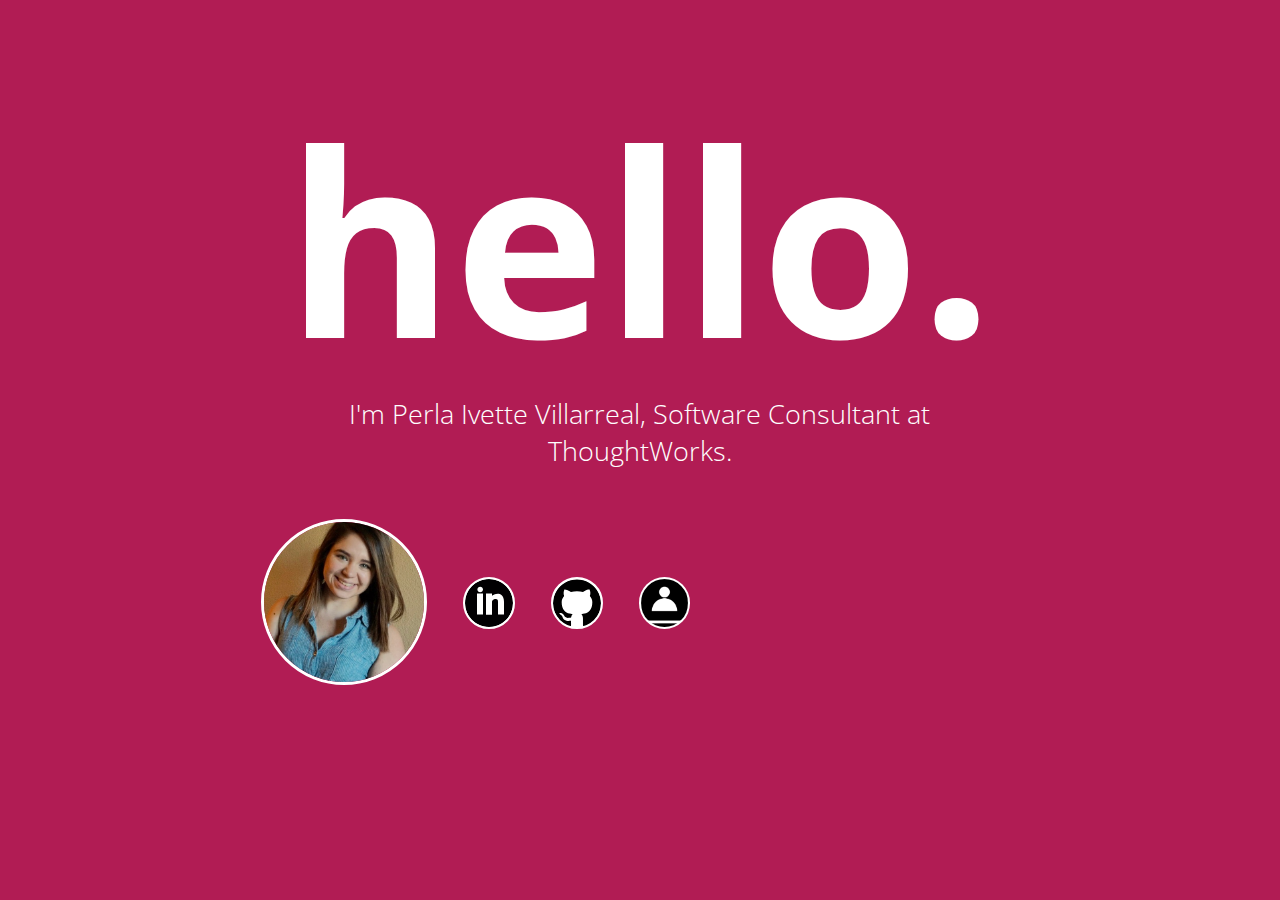
<file: index.html>
<!DOCTYPE html>
<html>
<head>
  <title>Meet Perla.</title>
</head>
<link href='http://fonts.googleapis.com/css?family=Open+Sans:400,300,700' rel='stylesheet' type='text/css'>
<link rel="stylesheet" type="text/css" href="stylesheet/index.css">

<body>
    <div style="width:60%; margin:0 auto;">
        <h1>hello.</h1>
        <h2> I'm Perla Ivette Villarreal, Software Consultant at ThoughtWorks.</h2>
        <img src="img/PerlaVillarreal.jpg" class="image--circular">
        <a href = "https://www.linkedin.com/in/perla-ivette-villarreal-28231838/">
        <img src= "img/linkedin.svg" class= "image--circular icon"></a>
        <a href = "https://github.com/perlav">
        <img src= "img/github.svg" class= "image--circular icon"></a>
         <a href = "file/Resume_PVillarreal.pdf">
        <img src= "img/resume.png" class= "image--circular icon"></a>
    </div>

</body>

</html>
</file>
<file: stylesheet/index.css>
* {
 font-size: 100%;
 font-family: 'Open Sans', sans-serif;
 color: white;
 background-color: #B11C54;
}
h1{
	margin-top:0.25em;
    margin-bottom:-18px;
    font-size: 16em;
	font-weight: 700;
    text-align: center;
}
h2{
    margin-top: 0;
    margin-bottom:18px;
    font-size: 27px;
    font-weight: 300;
    text-align: center;
}

.image--circular {
    margin-top: 2em;
    width: auto;
    height: 10em;
    overflow: hidden;
    border-radius: 50%;
    border-color: white;
    border-style: solid;
}

.icon {
    background-color: white;
    width: auto;
    height: 3em;
    margin-left: 2em;
    margin-bottom: 3.5em;
    border-width: 2px
}
</file>
